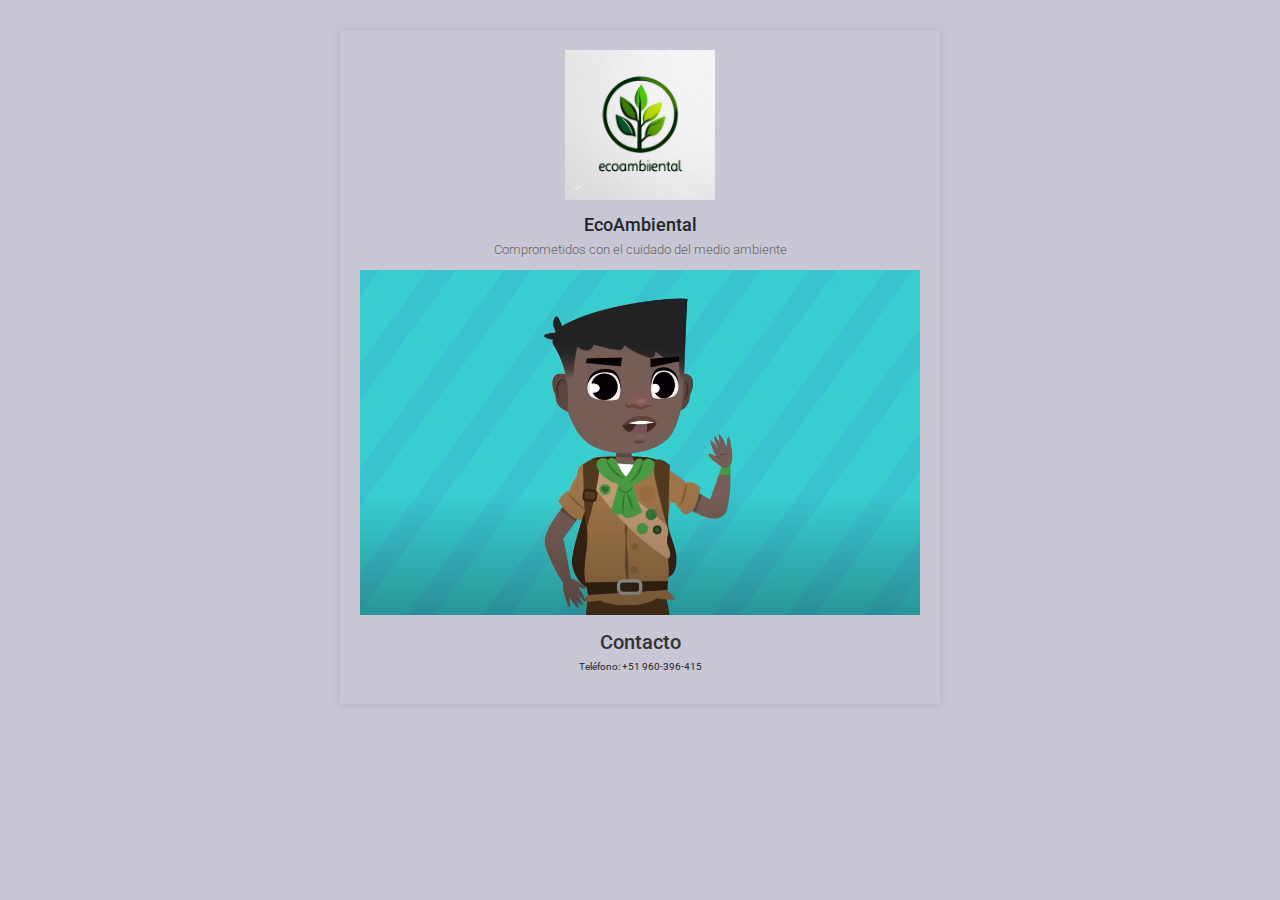
<file: contacto.html>
<!DOCTYPE html>
<html lang="es">
<head>
    <meta charset="UTF-8">
    <meta name="viewport" content="width=device-width, initial-scale=1.0">
    <title>Contacto - EcoAmbiental</title>
    <link href="https://maxcdn.bootstrapcdn.com/bootstrap/4.5.2/css/bootstrap.min.css" rel="stylesheet">
    <link href="https://fonts.googleapis.com/css2?family=Roboto:wght@300;400;700&display=swap" rel="stylesheet">
    <link rel="stylesheet" href="styles.css">
    <style>
        body {
    font-family: 'Roboto', sans-serif;
    margin: 0;
    padding: 0;
    background: url('https://www.elegircarrera.net/blog/wp-content/uploads/2017/10/como-cuidar-el-medio-ambiente-2000x1200.jpg') no-repeat center center fixed;
    background-color: #c8c7d3;
}

.container {
    background-color:#c8c7d3;
    padding: 20px;
    box-shadow: 0 0 10px rgba(0, 0, 0, 0.1);
    max-width: 600px;
    margin: auto;
}

.logo {
    width: 150px;
    height: auto;
}

h1, h2 {
    color: #333;
}

p.lead {
    color: #666;
}

.img-fluid {
    max-width: 100%;
    height: auto;
}

    </style>
</head>
<body>

<!-- Contenedor Principal -->
<div class="container text-center mt-5">
    <img src="img/ecoambiental.png" alt="Logo de EcoAmbiental" class="logo mb-4">
    <h3>EcoAmbiental</h3>
    <p class="lead">Comprometidos con el cuidado del medio ambiente</p>
    <img src="img/cuida ambiente .PNG" alt="Contacto" class="img-fluid mb-4">
    <h2>Contacto</h2>
    <p>Teléfono: +51 960-396-415</p>
</div>

<script src="https://code.jquery.com/jquery-3.5.1.slim.min.js"></script>
<script src="https://cdn.jsdelivr.net/npm/@popperjs/core@2.9.2/dist/umd/popper.min.js"></script>
<script src="https://maxcdn.bootstrapcdn.com/bootstrap/4.5.2/js/bootstrap.min.js"></script>
</body>
</html>
</file>
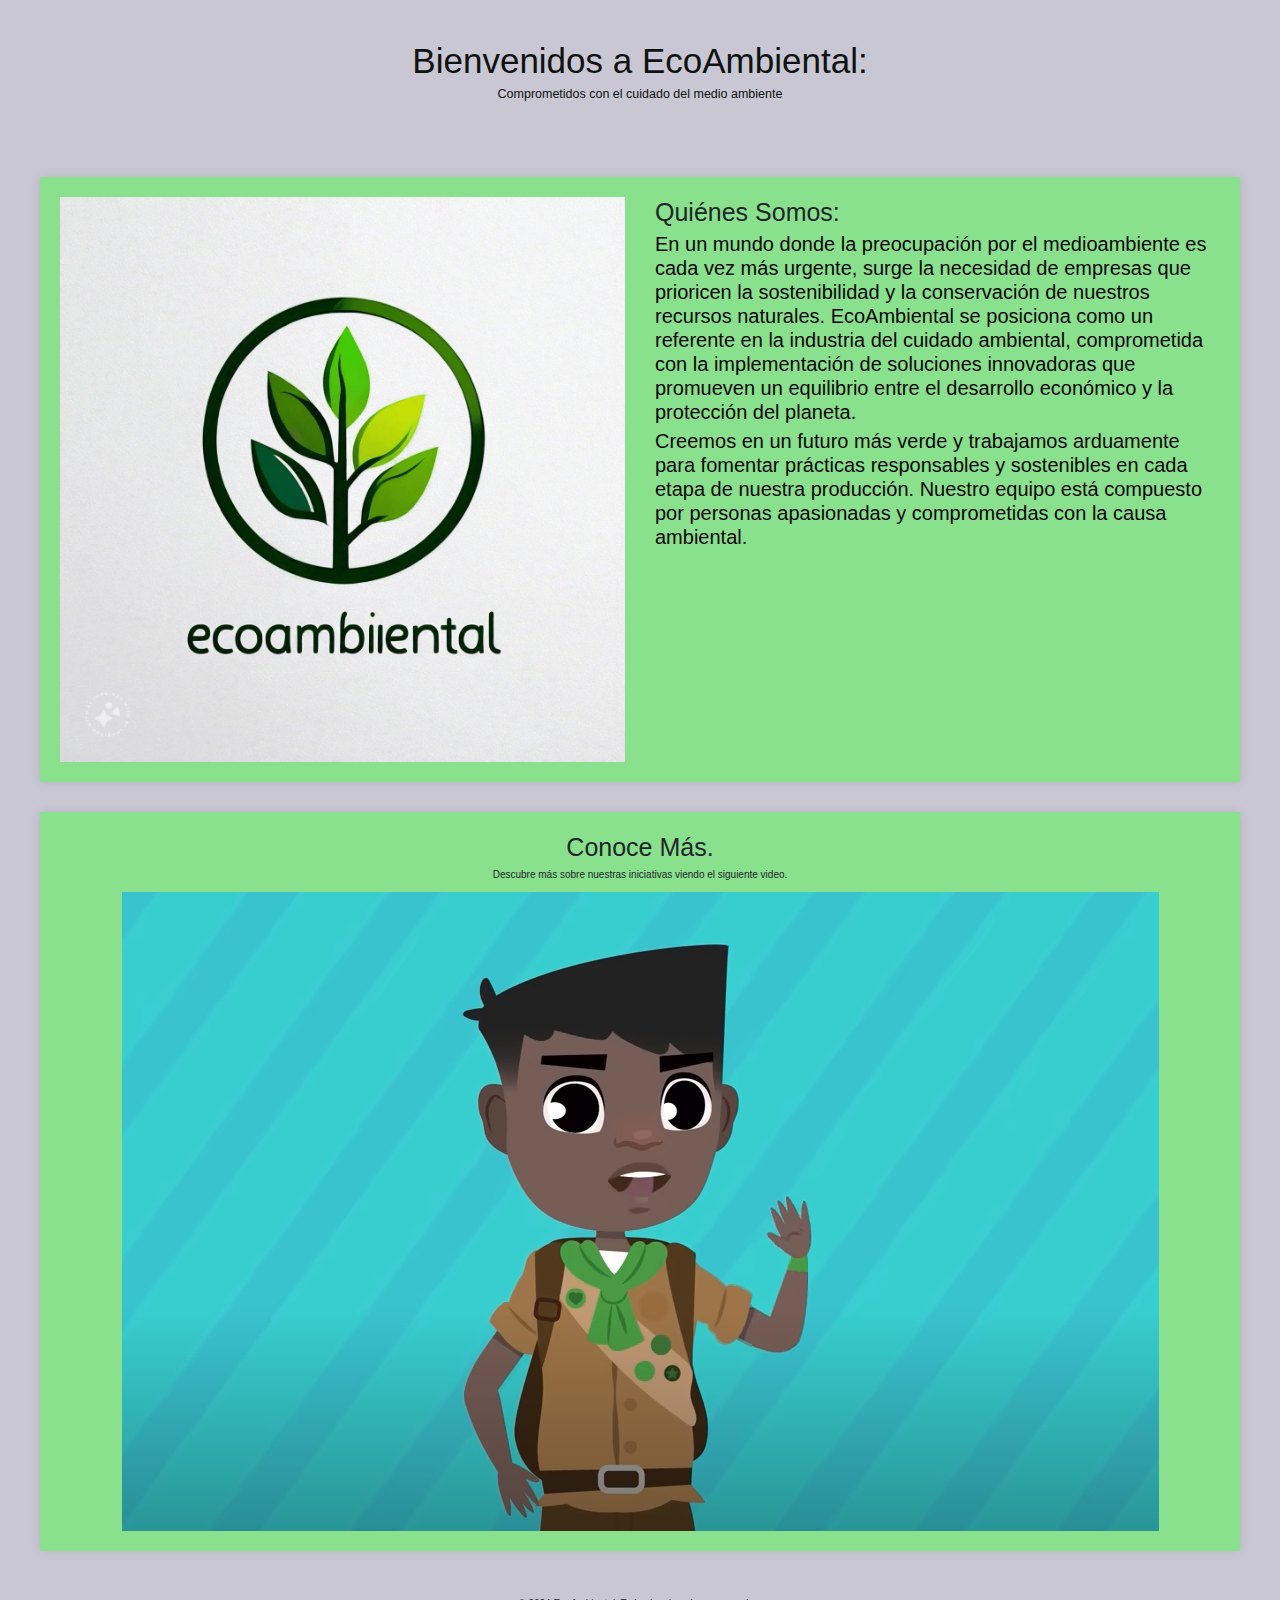
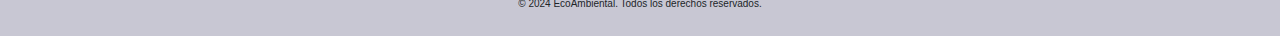
<file: quienes somos.html>
<!DOCTYPE html>
<html lang="es">

<head>
    <meta charset="UTF-8">
    <meta name="viewport" content="width=device-width, initial-scale=1.0">
    <title>Quiénes Somos - EcoAmbiental:</title>
    <link href="https://maxcdn.bootstrapcdn.com/bootstrap/4.5.2/css/bootstrap.min.css" rel="stylesheet">
    <link href="https://fonts.googleapis.com/css2?family=Roboto:wght@300;400;700&display=swap" rel="stylesheet">
    <link rel="stylesheet" href="styles.css">
    <style>
        @import url('https://fonts.googleapis.com/css2?family=Poppins:wght@300;400;500;600;700&display=swap');
        body {
            font-family: Arial, sans-serif;
            margin: 0;
            padding: 0;
            background: url('https://www.elegircarrera.net/blog/wp-content/uploads/2017/10/como-cuidar-el-medio-ambiente-2000x1200.jpg') no-repeat center center fixed;
            background-size: cover;
            background-color: #c8c7d3;
        }

        .jumbotron {
            background-color: #c8c7d3;
            color: rgb(15, 18, 16);
            margin-bottom: 0;
        }

        h2 {
            color: #070505;
        }

        .container {
            background-color: rgb(137, 225, 141);
            padding: 20px;
            box-shadow: 0 0 10px rgba(0, 0, 0, 0.1);
        }
    </style>
</head>

<body>
    <!-- Encabezado -->
    <header class="jumbotron text-center">
        <h1 class="display-4">Bienvenidos a EcoAmbiental:</h1>
        <h1 class="lead">Comprometidos con el cuidado del medio ambiente</h1>
    </header>

    <!-- Quiénes Somos -->
    <section class="container my-5">
        <div class="row">
            <div class="col-md-6">
                <img src="img/ecoambiental.png" class="img-fluid" alt="Quiénes Somos">
            </div>
            <div class="col-md-6">
                <h1>Quiénes Somos:</h1>
                <h2>En un mundo donde la preocupación por el medioambiente es cada vez más urgente, surge la necesidad
                    de empresas que prioricen la sostenibilidad
                    y la conservación de nuestros recursos naturales. EcoAmbiental se posiciona como un referente en la
                    industria del cuidado ambiental,
                    comprometida con la implementación de soluciones innovadoras que promueven un equilibrio entre el
                    desarrollo económico y la protección del planeta.</h2>
                <h2>Creemos en un futuro más verde y trabajamos arduamente para fomentar prácticas responsables
                    y sostenibles en cada etapa de nuestra producción.
                    Nuestro equipo está compuesto por personas apasionadas y comprometidas con la causa ambiental.</h2>
            </div>
        </div>
    </section>
</section>

<!-- Video -->
<section class="container my-5">
    <div class="row">
        <div class="col-md-12 text-center">
            <h1>Conoce Más.</h1>
            <p>Descubre más sobre nuestras iniciativas viendo el siguiente video.</p>
            <a href="https://www.youtube.com/watch?v=nvUqnpicSd0" target="_blank">
                <img src="img/cuida ambiente .PNG" class="img-fluid" alt="Video Thumbnail">
            </a>
        </div>
    </div>
</section>

    <!-- Footer -->
    <footer class="text-center py-4">
        <p>&copy; 2024 EcoAmbiental. Todos los derechos reservados.</p>
    </footer>

    <script src="https://code.jquery.com/jquery-3.5.1.slim.min.js"></script>
    <script src="https://cdn.jsdelivr.net/npm/@popperjs/core@2.9.2/dist/umd/popper.min.js"></script>
    <script src="https://maxcdn.bootstrapcdn.com/bootstrap/4.5.2/js/bootstrap.min.js"></script>
</body>

</html>
</file>
<file: styles.css>
@import url('https://fonts.googleapis.com/css2?family=Poppins:wght@300;400;500;600;700&display=swap');

:root {
	--primary-color: #30884a;
	--background-color: #c8c7d3;
	--dark-color: #151515;
}

html {
	font-size: 62.5%;
	font-family: 'Poppins', sans-serif;
}

.title-logo {
    width: 30px;
    height: 30px;
    vertical-align: middle;
    margin-right: 10px;
}

* {
	margin: 0;
	padding: 0;
	box-sizing: border-box;
}

/* ********************************** */
/*             UTILIDADES             */
/* ********************************** */
.container {
	max-width: 120rem;
	margin: 0 auto;
}

.heading-1 {
	text-align: center;
	font-weight: 500;
	font-size: 3rem;
}

/* ********************************** */
/*               HEADER               */
/* ********************************** */
.container-hero {
	background-color: var(--background-color);
}

.hero {
	display: flex;
	justify-content: space-between;
	align-items: center;
	padding: 2rem 0;
}

.customer-support {
	display: flex;
	align-items: center;
	gap: 2rem;
}

.customer-support i {
	font-size: 3.3rem;
}

.content-customer-support {
	display: flex;
	flex-direction: column;
}

.container-logo {
	display: flex;
	align-items: center;
	gap: 0.5rem;
}

.container-logo i {
	font-size: 3rem;
}

.container-logo h1 a {
	text-decoration: none;
	color: #000;
	font-size: 3rem;
	text-transform: uppercase;
	letter-spacing: -1px;
}

.container-user {
	display: flex;
	gap: 1rem;
	cursor: pointer;
}

.container-user .fa-user {
	font-size: 3rem;
	color: var(--primary-color);
	padding-right: 2.5rem;
	border-right: 1px solid #e2e2e2;
}

.container-user .fa-basket-shopping {
	font-size: 3rem;
	color: var(--primary-color);
	padding-left: 1rem;
}

.content-shopping-cart {
	display: flex;
	flex-direction: column;
}

/* ************* NAVBAR ************* */
.container-navbar {
	background-color: var(--primary-color);
}

.navbar {
	display: flex;
	justify-content: space-between;
	align-items: center;
	padding: 1rem 0;
}

.navbar .fa-bars {
	display: none;
}

.menu {
	display: flex;
	gap: 2rem;
}

.menu li {
	list-style: none;
}

.menu a {
	text-decoration: none;
	font-size: 1.3rem;
	color: var(--dark-color);
	font-weight: 600;
	text-transform: uppercase;
	position: relative;
}

.menu a::after {
	content: '';
	width: 1.5rem;
	height: 1px;
	background-color: #fff;
	position: absolute;
	bottom: -3px;
	left: 50%;
	transform: translate(-50%, 50%);
	opacity: 0;
	transition: all 0.3s ease;
}

.menu a:hover::after {
	opacity: 1;
}

.menu a:hover {
	color: #fff;
}

.search-form {
	position: relative;
	display: flex;
	align-items: center;
	border: 2px solid #fff;
	border-radius: 2rem;
	background-color: #fff;
	height: 4.4rem;
	overflow: hidden;
}

.search-form input {
	outline: none;
	font-family: inherit;
	border: none;
	width: 25rem;
	font-size: 1.4rem;
	padding: 0 2rem;
	color: #777;
	cursor: pointer;
}

.search-form input::-webkit-search-cancel-button {
	appearance: none;
}

.search-form .btn-search {
	border: none;
	background-color: var(--primary-color);
	display: flex;
	align-items: center;
	justify-content: center;
	height: 100%;
	padding: 1rem;
}

.btn-search i {
	font-size: 2rem;
	color: #fff;
}

/* ********************************** */
/*               BANNER               */
/* ********************************** */
.banner {
	background-image: linear-gradient(100deg, #000000, #00000020),
		url(https://gestion.pe/resizer/v2/OUNN6SWJIFDF5GRZF2TPCI3X3E.jpg?auth=944fc5159f2cabda15cb86dace0fc711e76f8673aec91a287db2f859618f830b&width=1200&height=680&quality=75&smart=true);
	height: 60rem;
	background-size: cover;
	background-position: center;
}

.content-banner {
	max-width: 90rem;
	margin: 0 auto;
	padding: 25rem 0;
}

.content-banner p {
	color: var(--primary-color);
	font-size: 1.2rem;
	margin-bottom: 1rem;
	font-weight: 500;
}

.content-banner h2 {
	color: #fff;
	font-size: 3.5rem;
	font-weight: 500;
	line-height: 1.2;
}

.content-banner a {
	margin-top: 2rem;
	text-decoration: none;
	color: #fff;
	background-color: var(--primary-color);
	display: inline-block;
	padding: 1rem 3rem;
	text-transform: uppercase;
	border-radius: 3rem;
}

/* ********************************** */
/*            MAIN CONTENT            */
/* ********************************** */
.main-content {
	background-color: var(--background-color);
}

/* ********************************** */
/*              FEATURES              */
/* ********************************** */
.container-features {
	display: grid;
	grid-template-columns: repeat(4, 1fr);
	gap: 3rem;
	padding: 3rem 0;
}

.card-feature {
	display: flex;
	align-items: center;
	justify-content: center;
	gap: 1.5rem;

	background-color: #fff;
	border-radius: 1rem;
	padding: 1.5rem 0;
}

.card-feature i {
	font-size: 2.7rem;
	color: var(--primary-color);
}

.feature-content {
	display: flex;
	flex-direction: column;
	gap: 0.5rem;
}

.feature-content span {
	font-weight: 700;
	font-size: 1.2rem;
	color: var(--dark-color);
}

.feature-content p {
	color: #777;
	font-weight: 500;
}

/* ********************************** */
/*             CATEGORIES             */
/* ********************************** */

.top-categories {
	display: flex;
	flex-direction: column;
	gap: 2rem;
	margin-bottom: 3rem;
}

.container-categories {
	display: grid;
	grid-template-columns: repeat(3, 1fr);
	gap: 3rem;
}

.card-category {
	height: 22rem;
	display: flex;
	flex-direction: column;
	align-items: center;
	justify-content: center;
	border-radius: 2rem;
	gap: 2rem;
}

.category-J {
	background-image: linear-gradient(#00000080, #00000080),
		url('img/imagen\ 2.PNG');
	background-size: cover;
	background-position: bottom;
	background-repeat: no-repeat;
}

.category-S {
	background-image: linear-gradient(#00000080, #00000080),
		url('img/imagen\ 3.PNG');
	background-size: cover;
	background-position: center;
	background-repeat: no-repeat;
}

.category-A {
	background-image: linear-gradient(#00000080, #00000080),
		url('img/imagen\ 4.PNG');
	background-size: cover;
	background-position: center;
	background-repeat: no-repeat;
}

.card-category p {
	font-size: 2.5rem;
	color: #fff;
	text-transform: capitalize;
	position: relative;
}

.card-category p::after {
	content: '';
	width: 2.5rem;
	height: 2px;
	background-color: #fff;
	position: absolute;
	bottom: -1rem;
	left: 50%;
	transform: translate(-50%, 50%);
}

.card-category span {
	font-size: 2.5rem;
	color: #fff;
	cursor: pointer;
}

.card-category span:hover {
	color: var(--primary-color);
}

/* ********************************** */
/*            TOP PRODUCTS            */
/* ********************************** */
.top-products {
	display: flex;
	flex-direction: column;
	gap: 2rem;
	margin-bottom: 3rem;
}

.container-options {
	display: flex;
	justify-content: center;
	gap: 2rem;
	margin-bottom: 1rem;
}

.container-options span {
	color: #777;
	background-color: #fff;
	padding: 0.7rem 3rem;
	font-size: 1.4rem;
	text-transform: capitalize;
	border-radius: 2rem;
	cursor: pointer;
}

.container-options span:hover {
	background-color: var(--primary-color);
	color: #fff;
}

.container-options span.active {
	background-color: var(--primary-color);
	color: #fff;
}

/* Products */
.container-products {
	display: grid;
	grid-template-columns: repeat(auto-fit, minmax(20rem, 1fr));
	gap: 3rem;
}

.card-product {
	background-color: #fff;
	padding: 2rem 3rem;
	border-radius: 0.5rem;
	cursor: pointer;
	box-shadow: 0 0 2px rgba(0, 0, 0, 0.1);
}

.container-img {
	position: relative;
}

.container-img img {
	width: 100%;
}

.container-img .discount {
	position: absolute;
	left: 0;
	background-color: var(--primary-color);
	color: #fff;
	padding: 2px 1.2rem;
	border-radius: 1rem;
	font-size: 1.2rem;
}

.card-product:hover .discount {
	background-color: #000;
}

.button-group {
	display: flex;
	flex-direction: column;
	gap: 1rem;

	position: absolute;
	top: 0;
	right: -3rem;
	z-index: -1;
	transition: all 0.4s ease;
}

.button-group span {
	border: 1px solid var(--primary-color);
	padding: 0.8rem;

	display: flex;
	align-items: center;
	justify-content: center;
	border-radius: 50%;
	cursor: pointer;
	transition: all 0.4s ease;
}

.button-group span:hover {
	background-color: var(--primary-color);
}

.button-group span i {
	font-size: 1.5rem;
	color: var(--primary-color);
}

.button-group span:hover i {
	color: #fff;
}

.card-product:hover .button-group {
	z-index: 0;
	right: -1rem;
}

.content-card-product {
	display: grid;
	justify-items: center;
	grid-template-columns: 1fr 1fr;
	grid-template-rows: repeat(4, min-content);
	row-gap: 1rem;
}

.stars {
	grid-row: 1/2;
	grid-column: 1/-1;
}

.stars i {
	font-size: 1.3rem;
	color: var(--primary-color);
}

.content-card-product h3 {
	grid-row: 2/3;
	grid-column: 1/-1;

	font-weight: 400;
	font-size: 1.6rem;
	margin-bottom: 1rem;
	cursor: pointer;
}

.content-card-product h3:hover {
	color: var(--primary-color);
}

.add-cart {
	justify-self: start;
	border: 2px solid var(--primary-color);
	padding: 1rem;
	border-radius: 50%;
	cursor: pointer;
	transition: all 0.4s ease;

	display: flex;
	align-items: center;
	justify-content: center;
}

.add-cart:hover {
	background-color: var(--primary-color);
}

.add-cart i {
	font-size: 1.5rem;
	color: var(--primary-color);
}

.add-cart:hover i {
	color: #fff;
}

.content-card-product .price {
	justify-self: end;
	align-self: center;

	font-size: 1.7rem;
	font-weight: 600;
}

.content-card-product .price span {
	font-size: 1.5rem;
	font-weight: 400;
	text-decoration: line-through;
	color: #777;
	margin-left: 0.5rem;
}

/* ********************************** */
/*               GALLERY              */
/* ********************************** */
.gallery {
	display: grid;
	grid-template-columns: repeat(4, 1fr);
	grid-template-rows: repeat(2, 30rem);
	gap: 1.5rem;
	margin-bottom: 3rem;
}

.gallery img {
	width: 100%;
	height: 100%;
	object-fit: cover;
}

.gallery-img-3 {
	grid-column: 2/4;
	grid-row: 1/3;
}

/* ********************************** */
/*              SPECIALS              */
/* ********************************** */
.specials {
	display: flex;
	flex-direction: column;
	gap: 2rem;
	margin-bottom: 3rem;
}

/* ********************************** */
/*                BLOGS               */
/* ********************************** */
.blogs {
	display: flex;
	flex-direction: column;
	gap: 2rem;
}

.container-blogs {
	display: grid;
	grid-template-columns: repeat(3, 1fr);
	gap: 3rem;
}

.card-blog {
	display: flex;
	flex-direction: column;
	gap: 2rem;
}

.card-blog .container-img {
	border-radius: 2rem;
	cursor: pointer;
	position: relative;
	overflow: hidden;
}

.button-group-blog {
	position: absolute;
	bottom: 1.5rem;
	right: -2.5rem;

	display: flex;
	gap: 0.7rem;
	z-index: -1;
	transition: all 0.3s ease;
}

.card-blog:hover .button-group-blog {
	z-index: 0;
	right: 1.5rem;
}

.button-group-blog span {
	background-color: #fff;
	padding: 1rem;
	border-radius: 50%;
	transition: all 0.4s ease;

	display: flex;
	align-items: center;
	justify-content: center;
}

.button-group-blog span i {
	font-size: 1.3rem;
}

.button-group-blog span:hover {
	background-color: var(--primary-color);
}

.button-group-blog span:hover i {
	color: #fff;
}

.content-blog h3 {
	font-size: 1.8rem;
	margin-bottom: 1.7rem;
	color: var(--dark-color);
	font-weight: 500;
}

.content-blog h3:hover {
	color: var(--primary-color);
	cursor: pointer;
}

.content-blog p {
	margin-top: 1rem;
	font-size: 1.4rem;
	color: #777;
}

.content-blog span {
	color: var(--primary-color);
	font-size: 1.3rem;
}

.btn-read-more {
	padding: 1rem 3rem;
	background-color: var(--primary-color);
	color: #fff;
	text-transform: uppercase;
	font-size: 1.4rem;
	border-radius: 2rem;
	margin: 3rem 0 5rem;
	display: inline-block;
	cursor: pointer;
}

.btn-read-more:hover {
	background-color: var(--dark-color);
}

/* ********************************** */
/*               FOOTER               */
/* ********************************** */

.footer {
	background-color: var(--primary-color);
}

.container-footer {
	display: flex;
	flex-direction: column;
	gap: 4rem;
	padding: 3rem;
}

.menu-footer {
	display: grid;
	grid-template-columns: repeat(3, 1fr) 30rem;
	gap: 3rem;
	justify-items: center;
}

.title-footer {
	font-weight: 600;
	font-size: 1.6rem;
	text-transform: uppercase;
}

.contact-info,
.information,
.my-account,
.newsletter {
	display: flex;
	flex-direction: column;
	gap: 2rem;
}

.contact-info ul,
.information ul,
.my-account ul {
	display: flex;
	flex-direction: column;
	gap: 1rem;
}

.contact-info ul li,
.information ul li,
.my-account ul li {
	list-style: none;
	color: #fff;
	font-size: 1.4rem;
	font-weight: 300;
}

.information ul li a,
.my-account ul li a {
	text-decoration: none;
	color: #fff;
	font-weight: 300;
}

.information ul li a:hover,
.my-account ul li a:hover {
	color: var(--dark-color);
}

.social-icons {
	display: flex;
	gap: 1.5rem;
}

.social-icons span {
	border-radius: 50%;
	width: 3rem;
	height: 3rem;

	display: flex;
	align-items: center;
	justify-content: center;
}

.social-icons span i {
	color: #fff;
	font-size: 1.2rem;
}

.facebook {
	background-color: #3b5998;
}

.twitter {
	background-color: #00acee;
}

.youtube {
	background-color: #c4302b;
}

.pinterest {
	background-color: #c8232c;
}

.instagram {
	background: linear-gradient(
		#405de6,
		#833ab4,
		#c13584,
		#e1306c,
		#fd1d1d,
		#f56040,
		#fcaf45
	);
}

.content p {
	font-size: 1.4rem;
	color: #fff;
	font-weight: 300;
}

.content input {
	outline: none;
	background: none;
	border: none;
	border-bottom: 2px solid #d2b495;
	cursor: pointer;
	padding: 0.5rem 0 1.2rem;
	color: var(--dark-color);
	display: block;
	margin-bottom: 3rem;
	margin-top: 2rem;
	width: 100%;
	font-family: inherit;
}

.content input::-webkit-input-placeholder {
	color: #eee;
}

.content button {
	border: none;
	background-color: #000;
	color: #fff;
	text-transform: uppercase;
	padding: 1rem 3rem;
	border-radius: 2rem;
	font-size: 1.4rem;
	font-family: inherit;
	cursor: pointer;
	font-weight: 600;
}

.content button:hover {
	background-color: var(--background-color);
	color: var(--primary-color);
}

.copyright {
	display: flex;
	justify-content: space-between;
	padding-top: 2rem;

	border-top: 1px solid #d2b495;
}

.copyright p {
	font-weight: 400;
	font-size: 1.6rem;
}

/* ********************************** */
/*       MEDIA QUERIES -- 768px       */
/* ********************************** */
@media (max-width: 768px) {
	html {
		font-size: 55%;
	}

	.hero {
		padding: 2rem;
	}

	.customer-support {
		display: none;
	}

	.content-shopping-cart {
		display: none;
	}

	.navbar {
		padding: 1rem 2rem;
	}

	.navbar .fa-bars {
		display: block;
		color: #fff;
		font-size: 3rem;
	}

	.menu {
		display: none;
	}

	.content-banner {
		max-width: 50rem;
		margin: 0 auto;
		padding: 25rem 0;
	}

	.container-features {
		grid-template-columns: repeat(2, 1fr);
		padding: 3rem 2rem;
	}

	.card-feature {
		padding: 2rem;
	}

	.heading-1 {
		font-size: 2.4rem;
	}

	.card-category {
		height: 12rem;
	}

	.card-category p {
		font-size: 2rem;
		text-align: center;
		line-height: 1;
	}

	.card-category span {
		font-size: 1.4rem;
	}

	.container-options {
		align-items: center;
	}

	.container-options span {
		text-align: center;
		padding: 1rem 2rem;
	}

	.container-products {
		grid-template-columns: repeat(auto-fit, minmax(28rem, 1fr));
	}

	.gallery {
		grid-template-rows: repeat(2, 15rem);
	}

	.container-blogs {
		overflow: hidden;
		grid-template-columns: 1fr 1fr;

		height: 52rem;
	}

	.menu-footer {
		grid-template-columns: repeat(2, 1fr);
	}

	.copyright {
		flex-direction: column;
		justify-content: center;
		align-items: center;
		gap: 1.5rem;
	}
}

/* ********************************** */
/*       MEDIA QUERIES -- 468px       */
/* ********************************** */
@media (max-width: 468px) {
	html {
		font-size: 42.5%;
	}

	.content-banner {
		max-width: 50rem;
		padding: 22rem 0;
	}

	.heading-1 {
		font-size: 2.8rem;
	}

	.card-feature {
		flex-direction: column;
		border-radius: 2rem;
	}

	.feature-content {
		align-items: center;
	}

	.feature-content p {
		font-size: 1.4rem;
		text-align: center;
	}

	.feature-content span {
		font-size: 1.6rem;
		text-align: center;
	}

	.container-options span {
		font-size: 1.8rem;
		padding: 1rem 1.5rem;
		font-weight: 500;
	}

	.container-products {
		grid-template-columns: repeat(auto-fit, minmax(25rem, 1fr));
		gap: 1rem;
	}

	.container-img .discount {
		font-size: 2rem;
	}

	.content-card-product h3 {
		font-size: 2.2rem;
	}

	.gallery {
		grid-template-rows: repeat(2, 20rem);
	}

	.blogs {
		padding: 2rem;
	}

	.container-blogs {
		grid-template-columns: 1fr;
		height: 75rem;
	}

	.content-blog h3 {
		font-size: 2.4rem;
	}

	.content-blog span {
		font-size: 1.8rem;
	}

	.content-blog p {
		font-size: 2.2rem;
	}

	.btn-read-more{
		font-size: 1.8rem;
	}

	.contact-info ul,
	.information ul,
	.my-account ul{
		display: none;
	}

	.contact-info {
		align-items: center;
	}

	.menu-footer{
		grid-template-columns: 1fr;
	}

	.content p{
		font-size: 1.6rem;
	}
}
</file>
